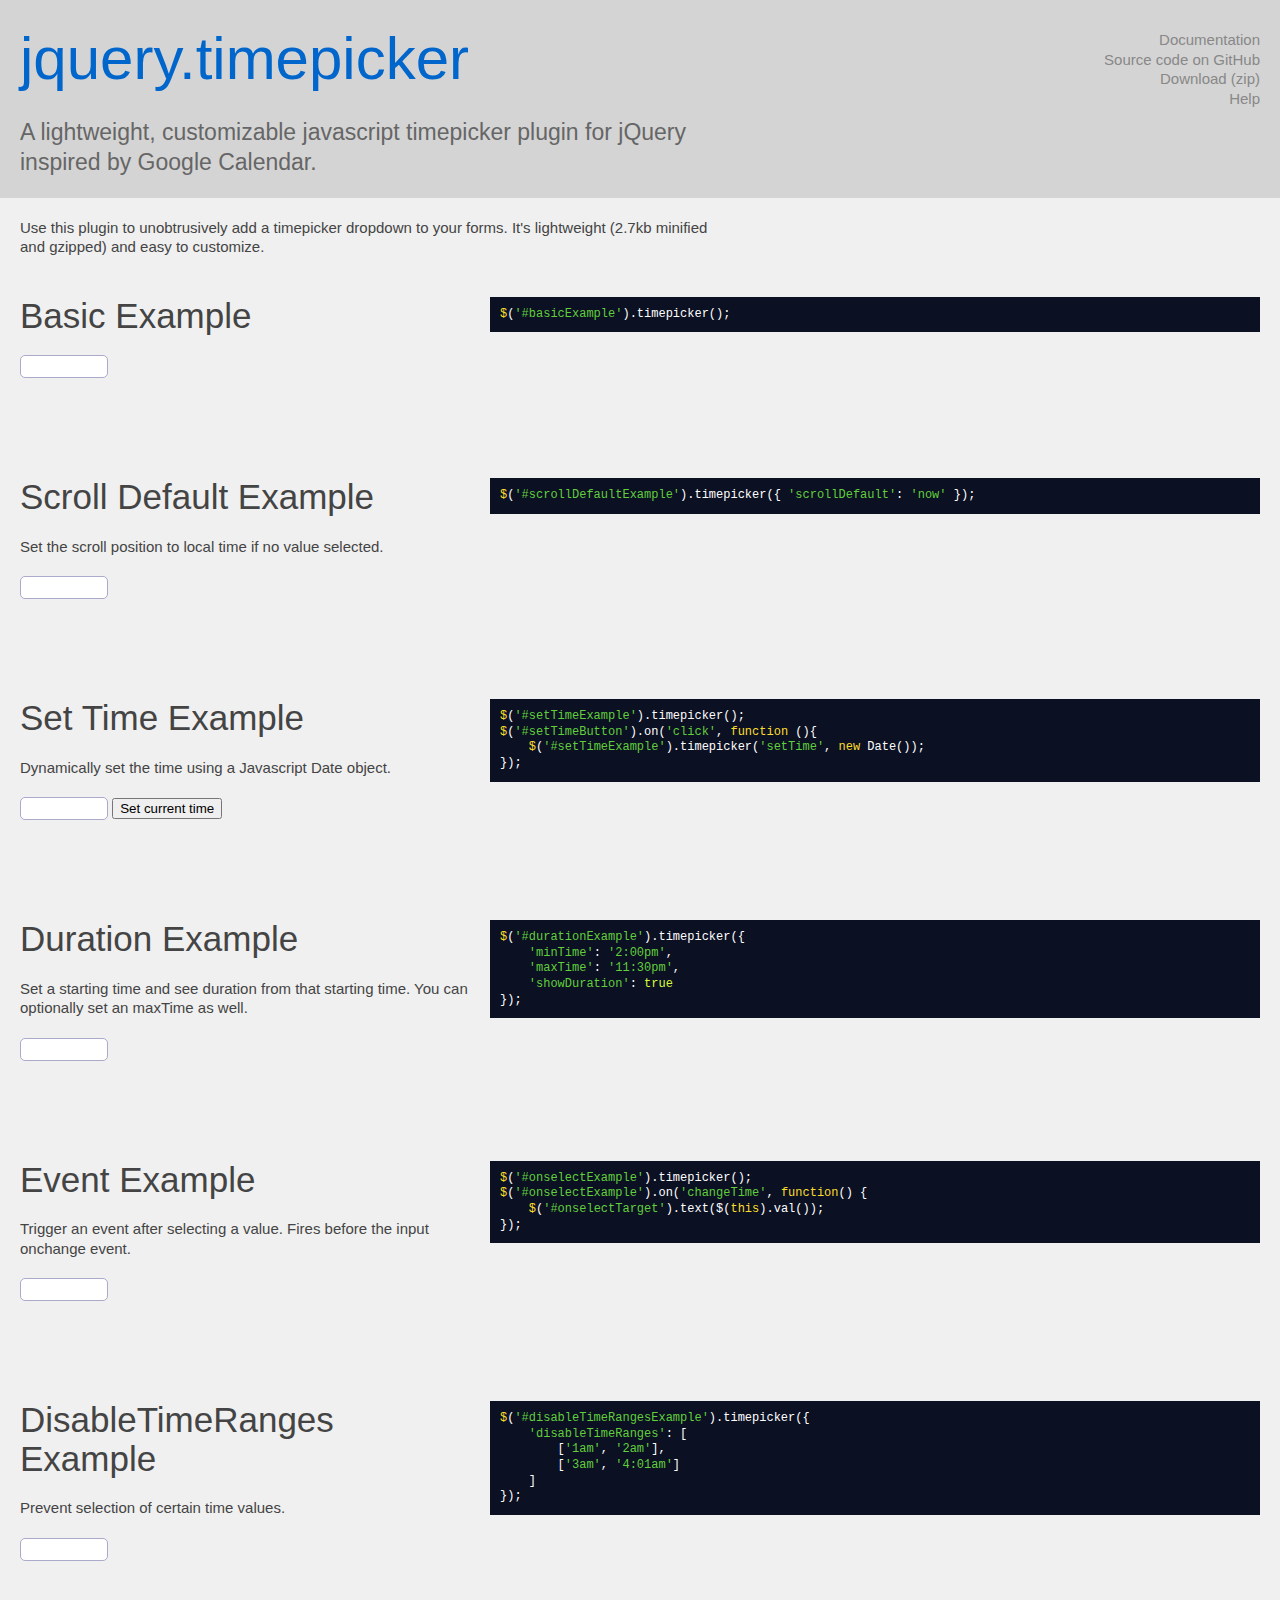
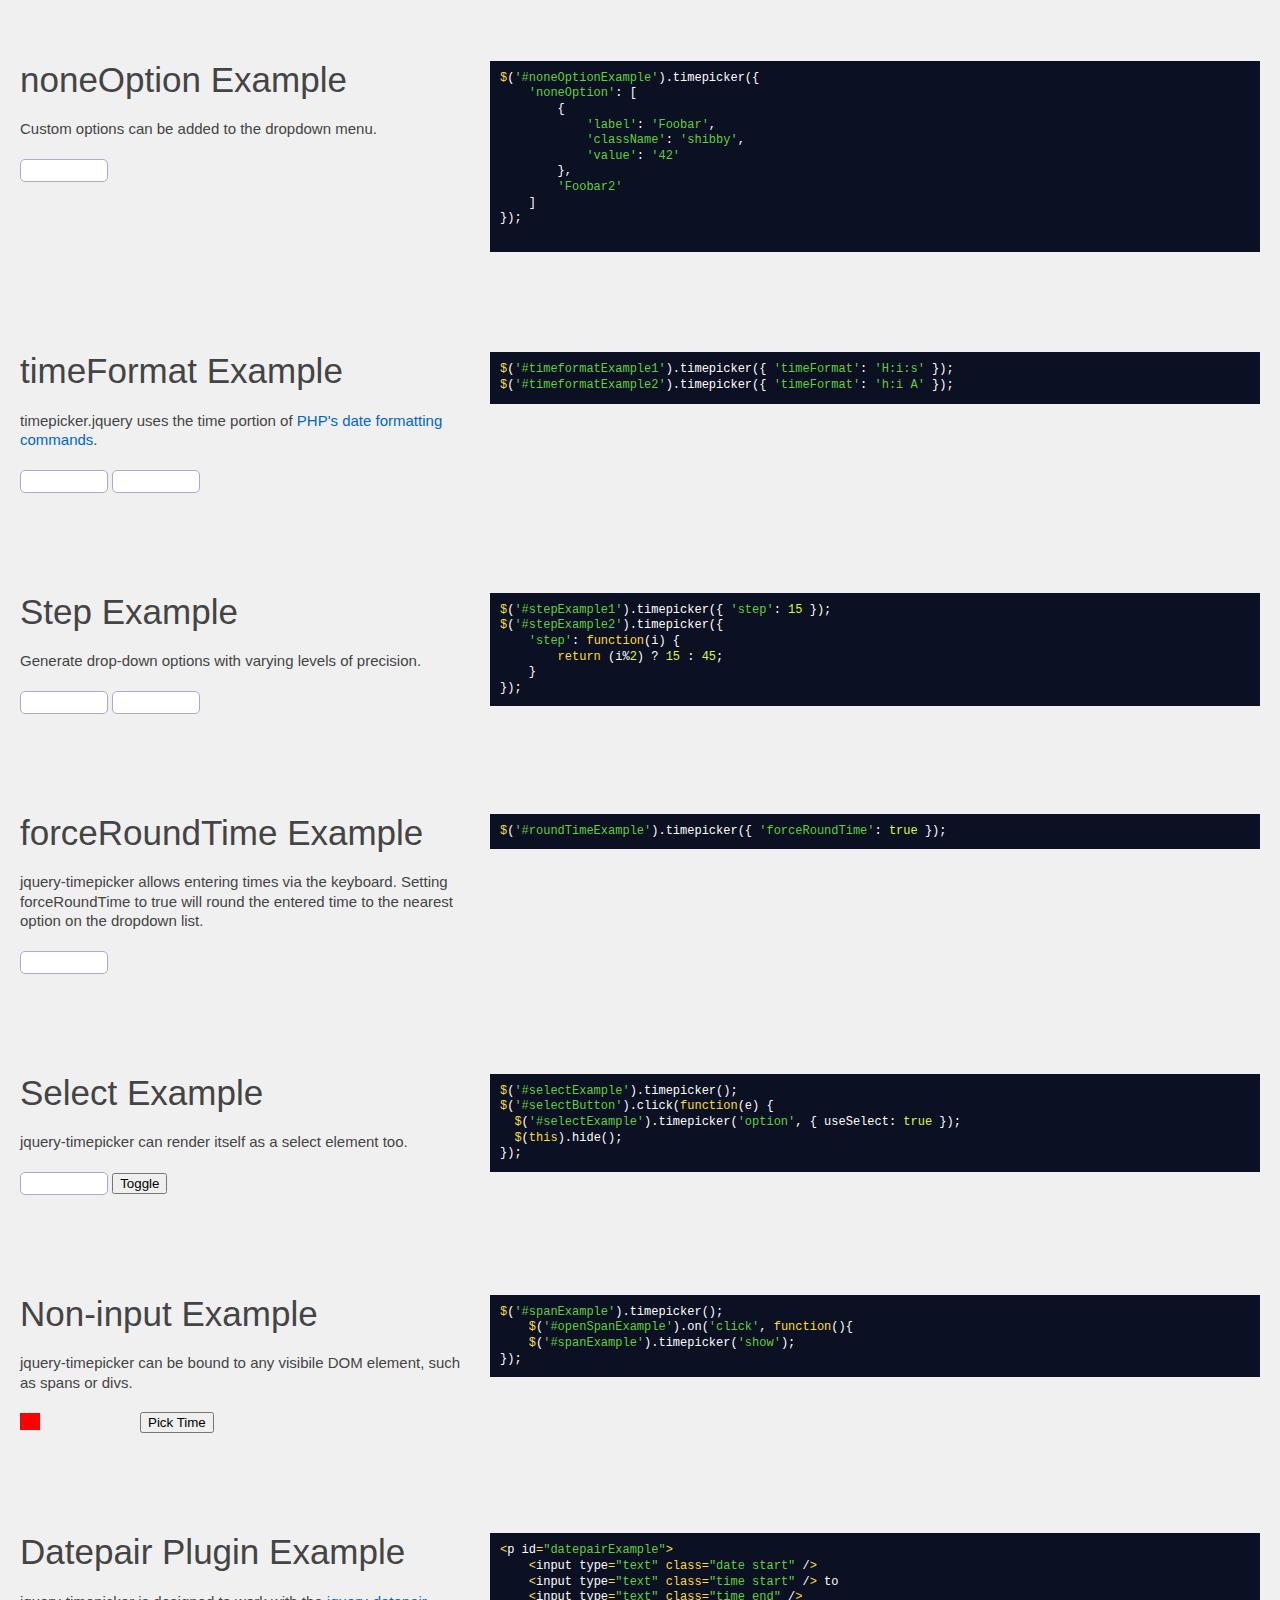
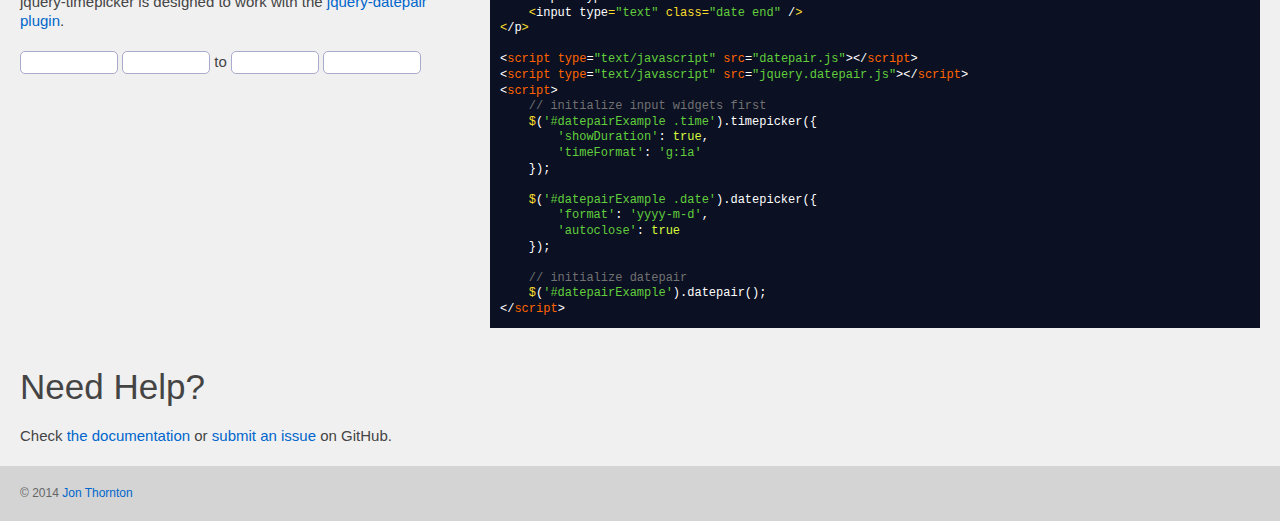
<file: gastrobooking.ui/src/assets/js2/jquery-timepicker-jt/index.html>
<!DOCTYPE html>
<html>
<head>
  <meta charset='utf-8'>

  <title>Timepicker for jQuery &ndash; Demos and Documentation</title>
  <meta name="description" content="A lightweight, customizable jQuery timepicker plugin inspired by Google Calendar. Add a user-friendly javascript timepicker dropdown to your app in minutes." />
  <script type="text/javascript" src="https://ajax.googleapis.com/ajax/libs/jquery/1.11.1/jquery.min.js"></script>

  <script type="text/javascript" src="jquery.timepicker.js"></script>
  <link rel="stylesheet" type="text/css" href="jquery.timepicker.css" />

  <script type="text/javascript" src="lib/bootstrap-datepicker.js"></script>
  <link rel="stylesheet" type="text/css" href="lib/bootstrap-datepicker.css" />

  <script type="text/javascript" src="lib/site.js"></script>
  <link rel="stylesheet" type="text/css" href="lib/site.css" />

</head>

<body>
    <header>

        <h1><a href="https://github.com/jonthornton/jquery-timepicker">jquery.timepicker</a></h1>
        <p class="body-text">
            A lightweight, customizable javascript timepicker plugin for jQuery inspired by Google Calendar.
        </p>

        <ul id="header-links">
            <li><a href="https://github.com/jonthornton/jquery-timepicker#timepicker-plugin-for-jquery">Documentation</a></li>
            <li><a href="https://github.com/jonthornton/jquery-timepicker">Source code on GitHub</a></li>
            <li><a href="https://github.com/jonthornton/jquery-timepicker/zipball/master">Download (zip)</a></li>
            <li><a href="https://github.com/jonthornton/jquery-timepicker/issues?state=open">Help</a></li>
        </ul>
    </header>

    <section>
        <p class="body-text">Use this plugin to unobtrusively add a timepicker dropdown to your forms. It's lightweight (2.7kb minified and gzipped) and easy to customize.</p>
    </section>

    <section id="examples">
        <article>
            <div class="demo">
                <h2>Basic Example</h2>
                <p><input id="basicExample" type="text" class="time" /></p>
            </div>

            <script>
                $(function() {
                    $('#basicExample').timepicker();
                });
            </script>

            <pre class="code" data-language="javascript">$('#basicExample').timepicker();</pre>
        </article>


        <article>
            <div class="demo">
                <h2>Scroll Default Example</h2>
                <p>Set the scroll position to local time if no value selected.</p>
                <p><input id="scrollDefaultExample" type="text" class="time" /></p>
            </div>

            <script>
                $(function() {
                    $('#scrollDefaultExample').timepicker({ 'scrollDefault': 'now' });
                });
            </script>

            <pre class="code" data-language="javascript">$('#scrollDefaultExample').timepicker({ 'scrollDefault': 'now' });</pre>
        </article>

        <article>
            <div class="demo">
                <h2>Set Time Example</h2>
                <p>Dynamically set the time using a Javascript Date object.</p>
                <p>
                    <input id="setTimeExample" type="text" class="time" />
                    <button id="setTimeButton">Set current time</button>
                </p>
            </div>

            <script>
                $(function() {
                    $('#setTimeExample').timepicker();
                    $('#setTimeButton').on('click', function (){
                        $('#setTimeExample').timepicker('setTime', new Date());
                    });
                });
            </script>

            <pre class="code" data-language="javascript">$('#setTimeExample').timepicker();
$('#setTimeButton').on('click', function (){
    $('#setTimeExample').timepicker('setTime', new Date());
});</pre>
        </article>

        <article>
            <div class="demo">
                <h2>Duration Example</h2>
                <p>Set a starting time and see duration from that starting time. You can optionally set an maxTime as well.</p>
                <p><input id="durationExample" type="text" class="time" /></p>
            </div>

            <script>
                $(function() {
                    $('#durationExample').timepicker({
                        'minTime': '2:00pm',
                        'maxTime': '11:30pm',
                        'showDuration': true
                    });
                });
            </script>

            <pre class="code" data-language="javascript">$('#durationExample').timepicker({
    'minTime': '2:00pm',
    'maxTime': '11:30pm',
    'showDuration': true
});</pre>
        </article>

        <article>
            <div class="demo">
                <h2>Event Example</h2>
                <p>Trigger an event after selecting a value. Fires before the input onchange event.</p>
                <p>
                    <input id="onselectExample" type="text" class="time" />
                    <span id="onselectTarget" style="margin-left: 30px;"></span>
                </p>
            </div>

            <script>
                $(function() {
                    $('#onselectExample').timepicker();
                    $('#onselectExample').on('changeTime', function() {
                        $('#onselectTarget').text($(this).val());
                    });
                });
            </script>

            <pre class="code" data-language="javascript">$('#onselectExample').timepicker();
$('#onselectExample').on('changeTime', function() {
    $('#onselectTarget').text($(this).val());
});</pre>
        </article>

        <article>
            <div class="demo">
                <h2>DisableTimeRanges Example</h2>
                <p>Prevent selection of certain time values.</p>
                <p><input id="disableTimeRangesExample" type="text" class="time" /></p>
            </div>

            <script>
                $(function() {
                    $('#disableTimeRangesExample').timepicker({ 'disableTimeRanges': [['1am', '2am'], ['3am', '4:01am']] });
                });
            </script>

            <pre class="code" data-language="javascript">$('#disableTimeRangesExample').timepicker({
    'disableTimeRanges': [
        ['1am', '2am'],
        ['3am', '4:01am']
    ]
});</pre>
        </article>

        <article>
            <div class="demo">
                <h2>noneOption Example</h2>
                <p>Custom options can be added to the dropdown menu.</p>
                <p><input id="noneOptionExample" type="text" class="time" /></p>
            </div>

            <script>
                $(function() {
                    $('#noneOptionExample').timepicker({
                        'noneOption': [
                            {
                                'label': 'Foobar',
                                'className': 'shibby',
                                'value': '42'
                            },
                            'Foobar2'
                        ]
                    });
                });
            </script>

            <pre class="code" data-language="javascript">
$('#noneOptionExample').timepicker({
    'noneOption': [
        {
            'label': 'Foobar',
            'className': 'shibby',
            'value': '42'
        },
        'Foobar2'
    ]
});
        </pre>
        </article>

        <article>
            <div class="demo">
                <h2>timeFormat Example</h2>
                <p>timepicker.jquery uses the time portion of <a href="http://php.net/manual/en/function.date.php">PHP's date formatting commands</a>.</p>
                <p><input id="timeformatExample1" type="text" class="time" /> <input id="timeformatExample2" type="text" class="time" /></p>
            </div>

            <script>
                $(function() {
                    $('#timeformatExample1').timepicker({ 'timeFormat': 'H:i:s' });
                    $('#timeformatExample2').timepicker({ 'timeFormat': 'h:i A' });
                });
            </script>

            <pre class="code" data-language="javascript">$('#timeformatExample1').timepicker({ 'timeFormat': 'H:i:s' });
$('#timeformatExample2').timepicker({ 'timeFormat': 'h:i A' });</pre>
        </article>

        <article>
            <div class="demo">
                <h2>Step Example</h2>
                <p>Generate drop-down options with varying levels of precision.</p>
                <p><input id="stepExample1" type="text" class="time" /> <input id="stepExample2" type="text" class="time" /></p>
            </div>

            <script>
                $(function() {
                    $('#stepExample1').timepicker({ 'step': 15 });
                    $('#stepExample2').timepicker({
                        'step': function(i) {
                            return (i%2) ? 15 : 45;
                        }
                    });
                });
            </script>

            <pre class="code" data-language="javascript">$('#stepExample1').timepicker({ 'step': 15 });
$('#stepExample2').timepicker({
    'step': function(i) {
        return (i%2) ? 15 : 45;
    }
});</pre>
        </article>

        <article>
            <div class="demo">
                <h2>forceRoundTime Example</h2>
                <p>jquery-timepicker allows entering times via the keyboard. Setting forceRoundTime to true will
                    round the entered time to the nearest option on the dropdown list.</p>
                <p><input id="roundTimeExample" type="text" class="time" /> </p>
            </div>

            <script>
                $(function() {
                    $('#roundTimeExample').timepicker({ 'forceRoundTime': true });
                });
            </script>

            <pre class="code" data-language="javascript">$('#roundTimeExample').timepicker({ 'forceRoundTime': true });</pre>
        </article>

        <article>
            <div class="demo">
                <h2>Select Example</h2>
                <p>jquery-timepicker can render itself as a select element too.</p>
                <p><input id="selectExample" class="time" /> <button id="selectButton">Toggle</button></p>
            </div>

            <script>
                $(function() {
                    $('#selectExample').timepicker();
                    $('#selectButton').click(function(e) {
                        $('#selectExample').timepicker('option', { useSelect: true });
                        $(this).hide();
                    });
                });
            </script>

            <pre class="code" data-language="javascript">$('#selectExample').timepicker();
$('#selectButton').click(function(e) {
  $('#selectExample').timepicker('option', { useSelect: true });
  $(this).hide();
});</pre>
        </article>

        <article>
            <div class="demo">
                <h2>Non-input Example</h2>
                <p>jquery-timepicker can be bound to any visibile DOM element, such as spans or divs.</p>
                <p><span id="spanExample" style="background:#f00; padding:0 10px; margin-right:100px;"></span> <button id="openSpanExample">Pick Time</button> </p>
            </div>

            <script>
                $(function() {
                    $('#spanExample').timepicker();
                    $('#openSpanExample').on('click', function(){
                        $('#spanExample').timepicker('show');
                    });
                });
            </script>

            <pre class="code" data-language="javascript">$('#spanExample').timepicker();
    $('#openSpanExample').on('click', function(){
    $('#spanExample').timepicker('show');
});</pre>
        </article>

        <article>
            <div class="demo">
                <h2>Datepair Plugin Example</h2>

                <p>jquery-timepicker is designed to work with the <a href="http://jonthornton.github.com/Datepair.js">jquery-datepair plugin</a>.

                <p id="datepairExample">
                    <input type="text" class="date start" />
                    <input type="text" class="time start" /> to
                    <input type="text" class="time end" />
                    <input type="text" class="date end" />
                </p>
            </div>

            <script src="http://jonthornton.github.io/Datepair.js/dist/datepair.js"></script>
            <script src="http://jonthornton.github.io/Datepair.js/dist/jquery.datepair.js"></script>
            <script>
                $('#datepairExample .time').timepicker({
                    'showDuration': true,
                    'timeFormat': 'g:ia'
                });

                $('#datepairExample .date').datepicker({
                    'format': 'm/d/yyyy',
                    'autoclose': true
                });

                $('#datepairExample').datepair();
            </script>

            <pre class="code" data-language="javascript">
&lt;p id="datepairExample"&gt;
    &lt;input type="text" class="date start" /&gt;
    &lt;input type="text" class="time start" /&gt; to
    &lt;input type="text" class="time end" /&gt;
    &lt;input type="text" class="date end" /&gt;
&lt;/p&gt;

&lt;script type="text/javascript" src="datepair.js"&gt;&lt;/script&gt;
&lt;script type="text/javascript" src="jquery.datepair.js"&gt;&lt;/script&gt;
&lt;script&gt;
    // initialize input widgets first
    $('#datepairExample .time').timepicker({
        'showDuration': true,
        'timeFormat': 'g:ia'
    });

    $('#datepairExample .date').datepicker({
        'format': 'yyyy-m-d',
        'autoclose': true
    });

    // initialize datepair
    $('#datepairExample').datepair();
&lt;/script&gt;</pre>

        </article>
    </section>

    <section>
        <h2>Need Help?</h2>
        <p>Check <a href="https://github.com/jonthornton/jquery-timepicker#timepicker-plugin-for-jquery">the documentation</a> or <a href="https://github.com/jonthornton/jquery-timepicker/issues?state=open">submit an issue</a> on GitHub.</p>
    </section>

    <footer>
        <p>&copy; 2014 <a href="http://jonthornton.com">Jon Thornton</a></p>
    </footer>

    <script>
        (function(i,s,o,g,r,a,m){i['GoogleAnalyticsObject']=r;i[r]=i[r]||function(){
        (i[r].q=i[r].q||[]).push(arguments)},i[r].l=1*new Date();a=s.createElement(o),
        m=s.getElementsByTagName(o)[0];a.async=1;a.src=g;m.parentNode.insertBefore(a,m)
        })(window,document,'script','https://www.google-analytics.com/analytics.js','ga');

        ga('create', 'UA-15605525-4', 'auto');
        ga('send', 'pageview');

    </script>
</div></body>
</html>
</file>
<file: gastrobooking.ui/src/assets/js2/jquery-timepicker-jt/lib/site.css>
body {
    background: #f0f0f0;
    color: #444;
    font-family: helvetica, arial, sans-serif;
    font-size: 15px;
    line-height: 1.3;
    margin: 0;
    padding: 0;
}

header,
section,
footer {
    padding: 20px;
}

header,
footer {
    background: #d4d4d4;
    color: #666;
    position: relative;
}

header h1 {
    margin: 0;
    padding: 0;
}

header h1 a {
    font-family: Lucida Sans Unicode, Lucida Grande, sans-serif;
    font-size: 60px;
    font-weight: 200;
    text-decoration: none;
}

header p {
    font-size: 23px;
}

#header-links {
    margin: 0;
    padding: 0;
    list-style: none;
    position: absolute;
    right: 20px;
    top: 30px;
    text-align: right;
}

#header-links a {
    color: #888;
}

#header-links a:hover {
    color: #06c;
}

h2 {
    color: #444;
    font-size: 35px;
    font-weight: normal;
    margin: 0;
    line-height: 1.1
}

p {
    margin: 20px 0 0 0;
}

p:first-child {
    margin-top: 0;
}

input {
    font-size: 13px;
    -webkit-border-radius: 3px;
    -moz-border-radius: 5px;
    border-radius: 5px;
    padding: 3px;
    background: #fff;
    border: 1px solid #aac;
}

input.time {
    width: 80px;
}

input.date {
    width: 90px;
}

a {
    color: #06c;
    text-decoration: none;
}

a:hover {
    text-decoration: underline;
}

image {
    border: 0;
}

.body-text {
    width: 700px;
}

#examples article {
    padding-top: 100px;
    clear: both;
}

#examples article:first-child {
    padding-top: 0;
}

#examples .demo {
    width: 450px;
    float: left;
}

#examples .code {
    font-size: 12px;
    margin: 0 0 0 470px;
}

footer {
    font-size: 12px;
}

/**
 * Blackboard theme
 *
 * Adapted from Domenico Carbotta's TextMate theme of the same name
 *
 * @author Domenico Carbotta
 * @author Craig Campbell
 * @version 1.0.2
 */
pre {
    background: #0B1022;
    word-wrap: break-word;
    margin: 0px;
    padding: 0px;
    padding: 10px;
    color: #fff;
    font-size: 14px;
    margin-bottom: 20px;
}

pre, code {
    font-family: 'Monaco', courier, monospace;
}

pre .comment {
    color: #727272;
}

pre .constant {
    color: #D8FA3C;
}

pre .storage {
    color: #FBDE2D;
}

pre .string, pre .comment.docstring {
    color: #61CE3C;
}

pre .string.regexp, pre .support.tag.script, pre .support.tag.style {
    color: #fff;
}

pre .keyword, pre .selector {
    color: #FBDE2D;
}

pre .inherited-class {
    font-style: italic;
}

pre .entity {
    color: #FF6400;
}

pre .support, *[data-language="c"] .function.call {
    color: #8DA6CE;
}

pre .variable.global, pre .variable.class, pre .variable.instance {
    color: #FF6400;
}
</file>
